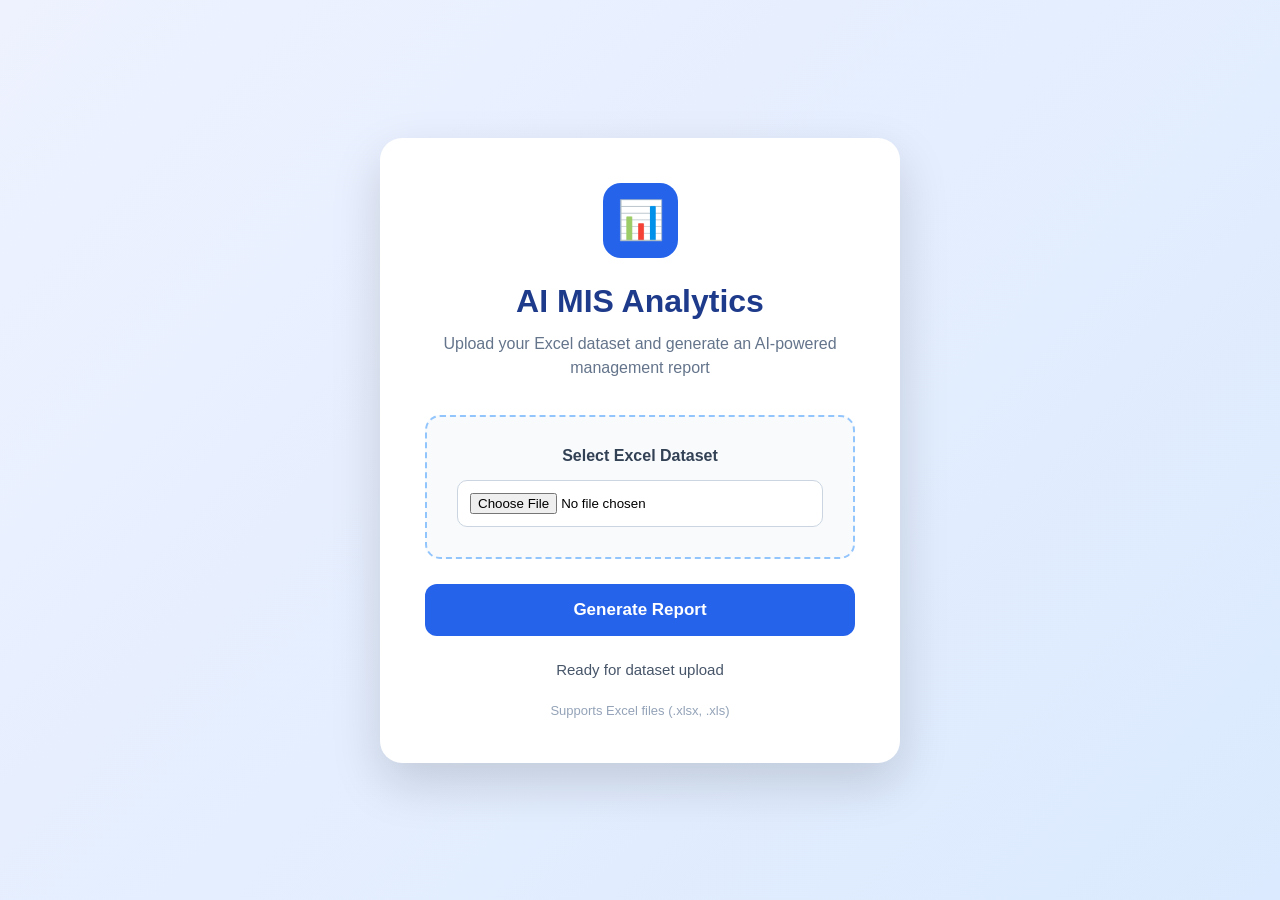
<file: index.htm>
<!DOCTYPE html>
<html lang="en">
<head>
<meta charset="UTF-8">
<meta name="viewport" content="width=device-width, initial-scale=1.0">
<title>AI MIS Analytics</title>
<link rel="stylesheet" href="style.css">
</head>
<body>
<div class="container">
<div class="logo">
    📊
</div>
<h1>
AI MIS Analytics
</h1>
<p class="subtitle">
Upload your Excel dataset and generate an AI-powered management report
</p>
<div class="upload-box">
<label class="upload-label">
Select Excel Dataset
</label>
<input
type="file"
id="excelFile"
accept=".xlsx,.xls"
>
</div>
<button id="generateBtn">
Generate Report
</button>
<div id="status">
Ready for dataset upload
</div>
<div class="footer">
Supports Excel files (.xlsx, .xls)
</div>
</div>
<script src="script.js"></script>
</body>
</html>
</file>
<file: style.css>
*{
margin:0;
padding:0;
box-sizing:border-box;
font-family:Inter,Arial,sans-serif;
}
body{
height:100vh;
display:flex;
align-items:center;
justify-content:center;
background:
linear-gradient(
135deg,
#eef2ff,
#dbeafe
);
}
.container{
width:520px;
background:white;
padding:45px;
border-radius:22px;
text-align:center;
box-shadow:
0 20px 50px rgba(0,0,0,0.15);
}
.logo{
width:75px;
height:75px;
margin:auto;
display:flex;
align-items:center;
justify-content:center;
font-size:38px;
background:#2563eb;
border-radius:18px;
margin-bottom:25px;
}
h1{
font-size:32px;
color:#1e3a8a;
margin-bottom:12px;
}
.subtitle{
color:#64748b;
font-size:16px;
line-height:1.5;
margin-bottom:35px;
}
.upload-box{
background:#f8fafc;
border:2px dashed #93c5fd;
border-radius:15px;
padding:30px;
}
.upload-label{
display:block;
font-weight:600;
color:#334155;
margin-bottom:15px;
}
input[type="file"]{
width:100%;
padding:12px;
border-radius:10px;
background:white;
border:1px solid #cbd5e1;
}
button{
margin-top:25px;
width:100%;
padding:16px;
border:none;
border-radius:12px;
background:#2563eb;
color:white;
font-size:17px;
font-weight:600;
cursor:pointer;
transition:0.3s;
}
button:hover{
background:#1d4ed8;
transform:translateY(-2px);
}
#status{
margin-top:25px;
font-size:15px;
color:#475569;
}
.footer{
margin-top:25px;
font-size:13px;
color:#94a3b8;
}
</file>
